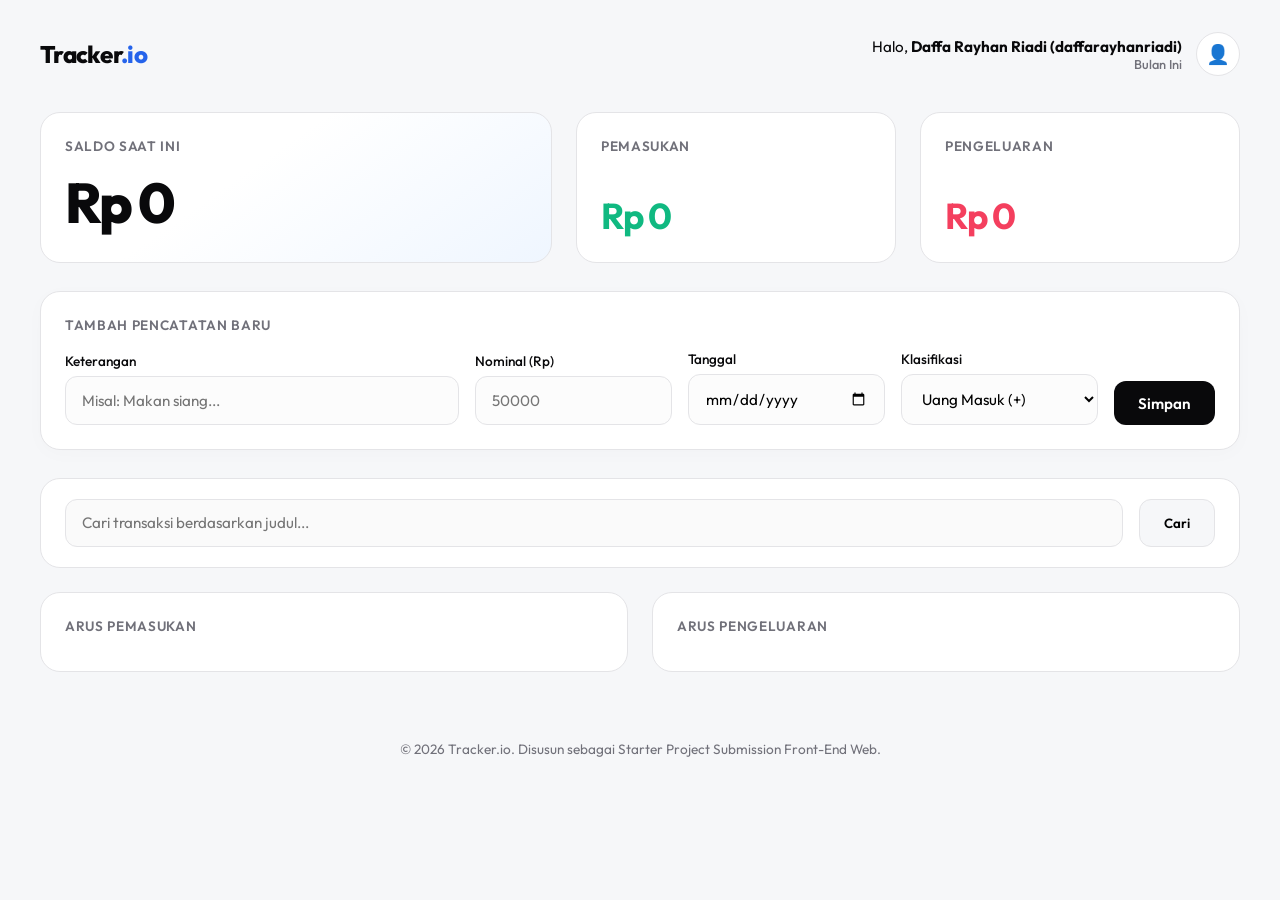
<file: web/html-css-js/expense-tracker-app/index.html>
<!DOCTYPE html>
<html lang="id">
<head>
  <meta charset="UTF-8">
  <meta name="viewport" content="width=device-width, initial-scale=1.0">
  <title>Expense Tracker App</title>
  <link rel="stylesheet" href="style.css">
</head>
<body>

  <div class="tracker-app">

    <header class="tracker-header">
      <h1 class="tracker-header__title">Tracker<span style="color:var(--accent-blue)">.io</span></h1>
      <div class="tracker-header__user">
        <div class="tracker-header__user-info">
          <!-- TODO: Ganti "Siswa Front-End" dengan Nama Lengkap dan Username Dicoding kamu.
               Contoh: Halo, <strong>Budi (bdi002)</strong> -->
          <span class="tracker-header__greeting">Halo, <strong>Daffa Rayhan Riadi (daffarayhanriadi)</strong></span>
          <span class="tracker-header__date">Bulan Ini</span>
        </div>
        <div class="tracker-header__avatar" role="img" aria-label="Avatar Pengguna" aria-hidden="true">👤</div>
      </div>
    </header>

    <main>
      <section class="tracker-summary" aria-labelledby="summary-heading">
        <h2 id="summary-heading" class="visually-hidden">Ringkasan Keuangan</h2>

        <div class="tracker-summary__balance">
          <h3 class="tracker-summary__label">Saldo Saat Ini</h3>
          <p class="tracker-summary__balance-amount">Rp 0</p>
        </div>

        <div class="tracker-summary__stat">
          <h3 class="tracker-summary__label">Pemasukan</h3>
          <p class="tracker-summary__stat-amount tracker-summary__stat-amount--income">Rp 0</p>
        </div>

        <div class="tracker-summary__stat">
          <h3 class="tracker-summary__label">Pengeluaran</h3>
          <p class="tracker-summary__stat-amount tracker-summary__stat-amount--expense">Rp 0</p>
        </div>
      </section>

      <section class="tracker-form-section" aria-labelledby="form-heading">
        <div class="tracker-form-section__card">
          <h2 id="form-heading" class="tracker-form-section__heading">Tambah Pencatatan Baru</h2>

          <form id="transactionForm" data-testid="transactionForm" class="tracker-form">
            <div class="tracker-form__field">
              <label class="tracker-form__label" for="transactionFormTitleInput">Keterangan</label>
              <input type="text" id="transactionFormTitleInput" data-testid="transactionFormTitleInput" class="tracker-form__input" placeholder="Misal: Makan siang...">
            </div>
            <div class="tracker-form__field">
              <label class="tracker-form__label" for="transactionFormAmountInput">Nominal (Rp)</label>
              <input type="number" id="transactionFormAmountInput" data-testid="transactionFormAmountInput" class="tracker-form__input" placeholder="50000">
            </div>
            <div class="tracker-form__field">
              <label class="tracker-form__label" for="transactionFormDateInput">Tanggal</label>
              <input type="date" id="transactionFormDateInput" data-testid="transactionFormDateInput" class="tracker-form__input">
            </div>
            <div class="tracker-form__field">
              <label class="tracker-form__label" for="transactionFormTypeSelect">Klasifikasi</label>
              <select id="transactionFormTypeSelect" data-testid="transactionFormTypeSelect" class="tracker-form__input">
                <option value="income">Uang Masuk (+)</option>
                <option value="expense">Uang Keluar (-)</option>
              </select>
            </div>
            <button type="submit" data-testid="transactionFormSubmitButton" class="tracker-form__submit">Simpan</button>
          </form>
        </div>
      </section>

      <section class="tracker-history" aria-labelledby="history-heading">
        <h2 id="history-heading" class="visually-hidden">Riwayat Transaksi</h2>

        <div class="tracker-search">
          <form id="searchTransactionForm" data-testid="searchTransactionForm" class="tracker-search__form" role="search">
            <input type="search" id="searchTransactionFormTitleInput" data-testid="searchTransactionFormTitleInput" class="tracker-form__input" placeholder="Cari transaksi berdasarkan judul..." aria-label="Kata kunci pencarian transaksi">
            <button type="submit" data-testid="searchTransactionFormSubmitButton" class="tracker-search__submit" aria-label="Mulai Pencarian">Cari</button>
          </form>
        </div>

        <div class="tracker-history__grid">
          <div class="tracker-transaction-list">
            <div class="tracker-transaction-list__header">
              <h3 class="tracker-transaction-list__title">Arus Pemasukan</h3>
            </div>
            <!-- Jangan ubah atau hapus atribut data-testid pada elemen berikut -->
            <div id="incomeList" data-testid="incomeList" class="tracker-transaction-list__container">
              <!-- Kartu transaksi pemasukan akan disisipkan di sini oleh JavaScript -->
            </div>
          </div>

          <div class="tracker-transaction-list">
            <div class="tracker-transaction-list__header">
              <h3 class="tracker-transaction-list__title">Arus Pengeluaran</h3>
            </div>
            <!-- Jangan ubah atau hapus atribut data-testid pada elemen berikut -->
            <div id="expenseList" data-testid="expenseList" class="tracker-transaction-list__container">
              <!-- Kartu transaksi pengeluaran akan disisipkan di sini oleh JavaScript -->
            </div>
          </div>
        </div>
      </section>

    </main>

    <footer class="tracker-footer">
      <p>&#169; 2026 Tracker.io. Disusun sebagai Starter Project Submission Front-End Web.</p>
    </footer>

  </div>

  <script src="main.js"></script>
</body>
</html>
</file>
<file: web/html-css-js/expense-tracker-app/style.css>
/* =========================================================
   Expense Tracker App — style.css
   Penamaan class menggunakan konvensi BEM dengan namespace "tracker"
   ========================================================= */

@import url('https://fonts.googleapis.com/css2?family=Outfit:wght@400;500;600;700;800&display=swap');

:root {
  --bg-page: #F6F7F9;
  --bg-card: #FFFFFF;

  --text-dark: #09090B;
  --text-muted: #71717A;

  --accent-blue: #2563EB;
  --accent-light: #EFF6FF;

  --color-income: #10B981;
  --bg-income: #ECFDF5;
  --color-expense: #F43F5E;
  --bg-expense: #FFF1F2;

  --border-light: #E4E4E7;

  --font-family: 'Outfit', sans-serif;
  --card-radius: 20px;
  --card-padding: 24px;
}

* { margin: 0; padding: 0; box-sizing: border-box; }

body {
  background-color: var(--bg-page);
  color: var(--text-dark);
  font-family: var(--font-family);
  -webkit-font-smoothing: antialiased;
  padding: 1.5rem;
  display: flex;
  justify-content: center;
}

/* =========================================================
   UTILITAS AKSESIBILITAS (SCREEN READER ONLY)
   ========================================================= */
.visually-hidden {
  position: absolute;
  width: 1px;
  height: 1px;
  padding: 0;
  margin: -1px;
  overflow: hidden;
  clip: rect(0, 0, 0, 0);
  white-space: nowrap;
  border: 0;
}

/* =========================================================
   TRACKER APP — WRAPPER UTAMA
   ========================================================= */
.tracker-app {
  max-width: 1200px;
  width: 100%;
  display: flex;
  flex-direction: column;
  gap: 1.75rem;
}

.tracker-app main {
  display: flex;
  flex-direction: column;
  gap: 1.75rem;
}

/* Kartu dasar yang dipakai bersama di semua section */
.tracker-summary__balance,
.tracker-summary__stat,
.tracker-form-section__card,
.tracker-search,
.tracker-transaction-list {
  background: var(--bg-card);
  border-radius: var(--card-radius);
  border: 1px solid var(--border-light);
  padding: var(--card-padding);
  display: flex;
  flex-direction: column;
  min-width: 0;
}

/* =========================================================
   TRACKER HEADER
   ========================================================= */
.tracker-header {
  display: flex;
  justify-content: space-between;
  align-items: center;
  padding: 0.5rem 0;
}

.tracker-header__title {
  font-size: 1.5rem;
  font-weight: 800;
  letter-spacing: -0.03em;
}

.tracker-header__user {
  display: flex;
  align-items: center;
  gap: 0.85rem;
}

.tracker-header__user-info {
  display: flex;
  flex-direction: column;
  align-items: flex-end;
}

.tracker-header__greeting {
  font-size: 0.95rem;
  color: var(--text-dark);
}

.tracker-header__date {
  font-size: 0.8rem;
  color: var(--text-muted);
  font-weight: 500;
}

.tracker-header__avatar {
  width: 44px;
  height: 44px;
  border-radius: 50%;
  background-color: var(--bg-card);
  border: 1px solid var(--border-light);
  display: flex;
  align-items: center;
  justify-content: center;
  font-size: 1.2rem;
}

/* =========================================================
   TRACKER SUMMARY — RINGKASAN SALDO
   ========================================================= */
.tracker-summary {
  display: grid;
  grid-template-columns: 2fr 1.25fr 1.25fr;
  gap: 1.5rem;
}

.tracker-summary__label {
  font-size: 0.85rem;
  font-weight: 600;
  text-transform: uppercase;
  color: var(--text-muted);
  letter-spacing: 0.05em;
  margin-bottom: 0.75rem;
}

.tracker-summary__balance {
  background: linear-gradient(145deg, var(--bg-card) 40%, var(--accent-light) 100%);
}

.tracker-summary__balance-amount {
  font-size: 3.5rem;
  font-weight: 800;
  letter-spacing: -0.05em;
  margin-top: auto;
}

.tracker-summary__stat-amount {
  font-size: 2.25rem;
  font-weight: 700;
  letter-spacing: -0.04em;
  margin-top: auto;
}

.tracker-summary__stat-amount--income { color: var(--color-income); }
.tracker-summary__stat-amount--expense { color: var(--color-expense); }

/* =========================================================
   TRACKER FORM — INPUT TRANSAKSI BARU
   ========================================================= */
.tracker-form-section__card {
  box-shadow: 0 4px 20px rgba(0,0,0,0.02);
}

.tracker-form-section__heading {
  font-size: 0.85rem;
  font-weight: 600;
  text-transform: uppercase;
  color: var(--text-muted);
  letter-spacing: 0.05em;
  margin-bottom: 1rem;
}

.tracker-form {
  display: grid;
  grid-template-columns: 2fr 1fr 1fr 1fr auto;
  gap: 1rem;
  align-items: end;
}

.tracker-form__field {
  display: flex;
  flex-direction: column;
  gap: 0.4rem;
}

.tracker-form__label {
  font-size: 0.85rem;
  font-weight: 500;
  color: var(--text-dark);
}

.tracker-form__input {
  width: 100%;
  padding: 0.85rem 1rem;
  border-radius: 12px;
  border: 1px solid var(--border-light);
  background: #FCFCFC;
  font-family: inherit;
  font-size: 0.95rem;
  outline: none;
  transition: border-color 0.2s;
}

.tracker-form__input:focus {
  border-color: var(--accent-blue);
  background: var(--bg-card);
}

.tracker-form__submit {
  background: var(--text-dark);
  color: #fff;
  border: none;
  padding: 0.85rem 1.5rem;
  height: 44px;
  border-radius: 12px;
  font-family: inherit;
  font-weight: 600;
  font-size: 0.95rem;
  cursor: pointer;
  transition: transform 0.1s, opacity 0.2s;
}

.tracker-form__submit:hover { opacity: 0.85; }
.tracker-form__submit:active { transform: scale(0.98); }

/* =========================================================
   TRACKER SEARCH — FORM PENCARIAN
   ========================================================= */
.tracker-history {
  display: flex;
  flex-direction: column;
  gap: 1.5rem;
}

.tracker-search {
  padding: 1.25rem 1.5rem;
}

.tracker-search__form {
  display: flex;
  gap: 1rem;
}

.tracker-search__form .tracker-form__input {
  flex: 1;
  background: #FAFAFA;
}

.tracker-search__submit {
  background: var(--bg-page);
  border: 1px solid var(--border-light);
  padding: 0 1.5rem;
  border-radius: 12px;
  font-family: inherit;
  font-weight: 600;
  cursor: pointer;
  transition: background-color 0.2s;
}

.tracker-search__submit:hover { background: #E4E4E7; }

/* =========================================================
   TRACKER HISTORY — DAFTAR TRANSAKSI
   ========================================================= */
.tracker-history__grid {
  display: grid;
  grid-template-columns: 1fr 1fr;
  gap: 1.5rem;
}

.tracker-transaction-list__header {
  display: flex;
  justify-content: space-between;
  margin-bottom: 0.75rem;
}

.tracker-transaction-list__title {
  font-size: 0.85rem;
  font-weight: 600;
  text-transform: uppercase;
  color: var(--text-muted);
  letter-spacing: 0.05em;
}

.tracker-transaction-list__container {
  display: flex;
  flex-direction: column;
  gap: 0.75rem;
}

/* =========================================================
   TRACKER TRANSACTION ITEM — KARTU TRANSAKSI
   ========================================================= */
.tracker-transaction-item {
  display: flex;
  align-items: center;
  gap: 1rem;
  padding: 0.75rem 0;
  border-bottom: 1px solid var(--border-light);
}

.tracker-transaction-item:last-child { border-bottom: none; }

.tracker-transaction-item__icon {
  width: 48px;
  height: 48px;
  border-radius: 16px;
  display: flex;
  align-items: center;
  justify-content: center;
  font-size: 1.5rem;
  flex-shrink: 0;
}

.tracker-transaction-item__icon--income {
  background: var(--bg-income);
  color: var(--color-income);
}

.tracker-transaction-item__icon--expense {
  background: var(--bg-expense);
  color: var(--color-expense);
}

.tracker-transaction-item__detail {
  flex: 1;
  min-width: 0;
}

.tracker-transaction-item__title {
  font-weight: 600;
  font-size: 1.05rem;
  white-space: nowrap;
  overflow: hidden;
  text-overflow: ellipsis;
}

.tracker-transaction-item__date {
  font-size: 0.8rem;
  color: var(--text-muted);
}

.tracker-transaction-item__right {
  display: flex;
  flex-direction: column;
  align-items: flex-end;
  gap: 0.25rem;
  flex-shrink: 0;
}

.tracker-transaction-item__amount {
  font-weight: 700;
  font-size: 1.1rem;
}

.tracker-transaction-item__amount--income { color: var(--color-income); }
.tracker-transaction-item__amount--expense { color: var(--color-expense); }

.tracker-transaction-item__actions {
  display: flex;
  gap: 0.25rem;
  flex-wrap: wrap;
  justify-content: flex-end;
}

.tracker-transaction-item__btn {
  background: var(--bg-page);
  border: 1px solid var(--border-light);
  padding: 0.2rem 0.4rem;
  font-size: 0.75rem;
  border-radius: 6px;
  cursor: pointer;
  font-family: inherit;
  transition: background-color 0.2s, color 0.2s;
}

.tracker-transaction-item__btn:hover {
  background: var(--border-light);
  color: var(--text-dark);
}

/* =========================================================
   TRACKER FOOTER
   ========================================================= */
.tracker-footer {
  text-align: center;
  padding: 1.5rem 0 0.5rem 0;
  color: var(--text-muted);
  font-size: 0.85rem;
  margin-top: 1rem;
}

/* My Custom CSS */
.tracker-transaction-item__btn--delete {
  color: var(--color-expense);
}

.tracker-transaction-item__btn--delete:hover {
  color: var(--color-expense);
}

/* =========================================================
   RESPONSIVE — TABLET (≤ 1024px)
   ========================================================= */
@media (max-width: 1024px) {
  .tracker-summary {
    grid-template-columns: 1fr 1fr;
  }

  .tracker-summary__balance {
    grid-column: span 2;
  }

  .tracker-form {
    grid-template-columns: 1fr 1fr;
  }

  .tracker-form__field:nth-child(1) {
    grid-column: span 2;
  }

  .tracker-form__submit {
    grid-column: span 2;
  }

  .tracker-history__grid {
    grid-template-columns: 1fr;
  }
}

/* =========================================================
   RESPONSIVE — MOBILE (≤ 768px)
   ========================================================= */
@media (max-width: 768px) {
  body { padding: 0.75rem; }

  .tracker-app,
  .tracker-app main { gap: 1rem; }

  .tracker-summary {
    grid-template-columns: 1fr;
    gap: 1rem;
  }

  .tracker-summary__balance,
  .tracker-summary__stat {
    grid-column: span 1;
    padding: 1.25rem;
  }

  .tracker-summary__balance-amount {
    font-size: 2.25rem;
    word-break: break-all;
  }

  .tracker-summary__stat-amount { font-size: 1.75rem; }

  .tracker-form-section__card { padding: 1.25rem; }

  .tracker-form {
    display: flex;
    flex-direction: column;
    align-items: stretch;
    gap: 1.25rem;
  }

  .tracker-form__submit { width: 100%; margin-top: 0.5rem; }

  .tracker-history__grid {
    grid-template-columns: 1fr;
    gap: 1rem;
  }
}

/* =========================================================
   RESPONSIVE — MOBILE KECIL (≤ 640px)
   ========================================================= */
@media (max-width: 640px) {
  .tracker-search__form { flex-direction: column; }
  .tracker-search__submit { width: 100%; padding: 0.85rem; }

  .tracker-transaction-item {
    flex-wrap: wrap;
    align-items: flex-start;
  }

  .tracker-transaction-item__right {
    width: 100%;
    flex-direction: column;
    align-items: stretch;
    margin-top: 0.5rem;
    gap: 0.75rem;
  }

  .tracker-transaction-item__amount {
    padding-left: 4rem;
  }

  .tracker-transaction-item__actions { width: 100%; }

  .tracker-transaction-item__btn {
    flex: 1;
    padding: 0.75rem 0;
    font-size: 0.85rem;
    font-weight: 500;
  }
}
</file>
